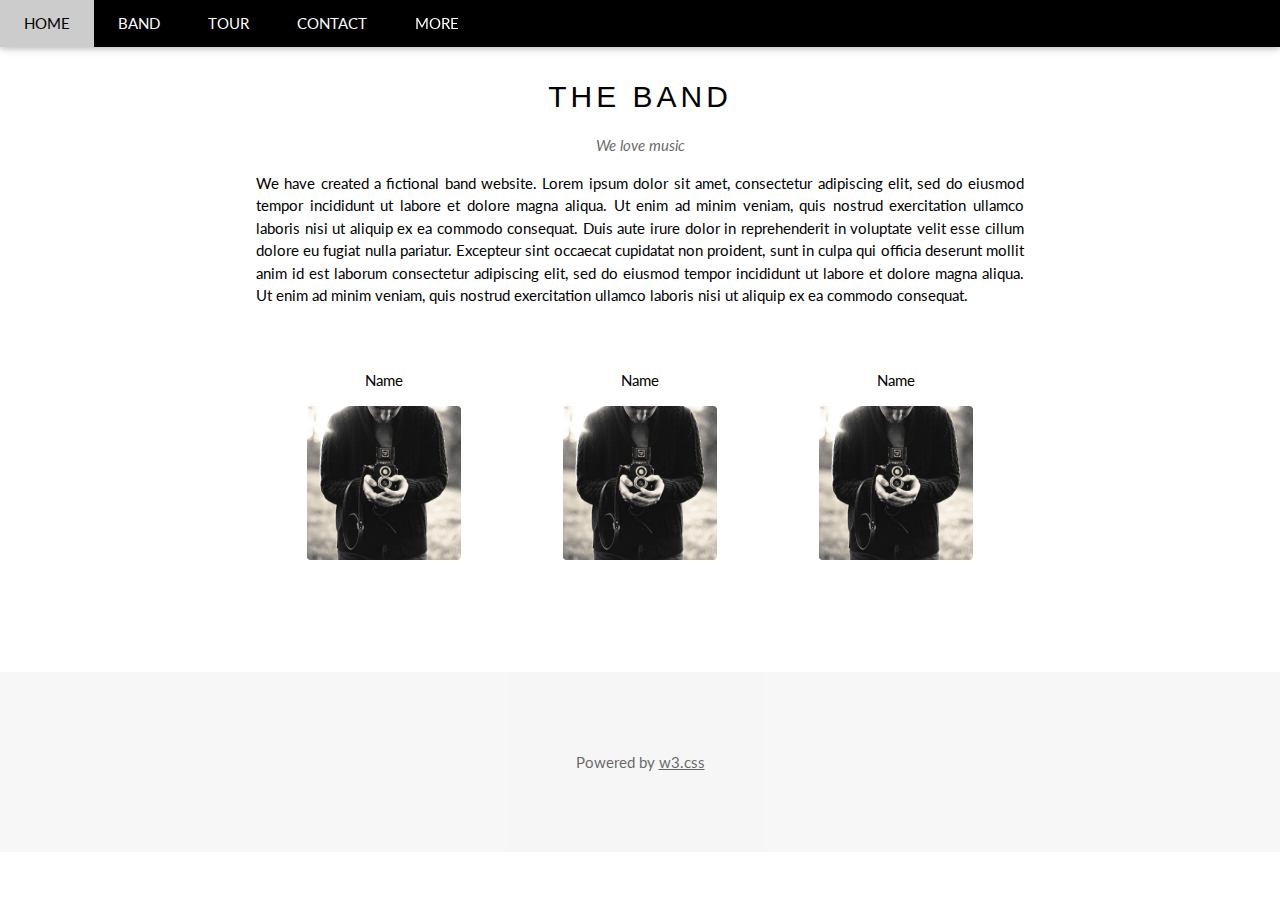
<file: band.html>
<!DOCTYPE html>
<html lang="en">
    <head>
        <title>W3.CSS Template</title>
        <meta charset="UTF-8">
        <meta name="viewport" content="width=device-width, initial-scale=1">
        <link rel="stylesheet" href="https://fonts.googleapis.com/css?family=Lato">
        <link rel="stylesheet" href="/css/w3c/w3c.css">
        <style>
        body {font-family: "Lato", sans-serif}
        .mySlides {display: none}
        </style>
        </head>
        <!-- Navbar -->
    <div class="w3-top">
        <div class="w3-bar w3-black w3-card">
          <a class="w3-bar-item w3-button w3-padding-large w3-hide-medium w3-hide-large w3-right" href="javascript:void(0)" onclick="myFunction()" title="Toggle Navigation Menu"><i class="fa fa-bars"></i></a>
          <a href="index.html" class="w3-bar-item w3-button w3-padding-large">HOME</a>
          <a href="#band" class="w3-bar-item w3-button w3-padding-large w3-hide-small">BAND</a>
          <a href="tour.html" class="w3-bar-item w3-button w3-padding-large w3-hide-small">TOUR</a>
          <a href="contact.html" class="w3-bar-item w3-button w3-padding-large w3-hide-small">CONTACT</a>
          <div class="w3-dropdown-hover w3-hide-small">
            <button class="w3-padding-large w3-button" title="More">MORE <i class="fa fa-caret-down"></i></button>     
            <div class="w3-dropdown-content w3-bar-block w3-card-4">
              <a href="#" class="w3-bar-item w3-button">Merchandise</a>
              <a href="#" class="w3-bar-item w3-button">Extras</a>
              <a href="#" class="w3-bar-item w3-button">Media</a>
            </div>
          </div>
          <a href="javascript:void(0)" class="w3-padding-large w3-hover-red w3-hide-small w3-right"><i class="fa fa-search"></i></a>
        </div>
      </div>
      <div id="navDemo" class="w3-bar-block w3-black w3-hide w3-hide-large w3-hide-medium w3-top" style="margin-top:46px">
                <a href="#band" class="w3-bar-item w3-button w3-padding-large" onclick="myFunction()">BAND</a>
                <a href="tour.html" class="w3-bar-item w3-button w3-padding-large" onclick="myFunction()">TOUR</a>
                <a href="contact.html" class="w3-bar-item w3-button w3-padding-large" onclick="myFunction()">CONTACT</a>
                <a href="#" class="w3-bar-item w3-button w3-padding-large" onclick="myFunction()">MERCH</a>
              </div>
        <body>
            
            
            
            <!-- BAND SECTION  -->
            
              <div class="w3-container w3-content w3-center w3-padding-64" style="max-width:800px" id="band">
                <h2 class="w3-wide">THE BAND</h2>
                <p class="w3-opacity"><i>We love music</i></p>
                <p class="w3-justify">We have created a fictional band website. Lorem ipsum dolor sit amet, consectetur adipiscing elit, sed do eiusmod tempor incididunt ut labore et dolore magna aliqua. Ut enim ad minim veniam, quis nostrud exercitation ullamco laboris nisi ut aliquip
                  ex ea commodo consequat. Duis aute irure dolor in reprehenderit in voluptate velit esse cillum dolore eu fugiat nulla pariatur. Excepteur sint occaecat cupidatat non proident, sunt in culpa qui officia deserunt mollit anim id est laborum consectetur
                  adipiscing elit, sed do eiusmod tempor incididunt ut labore et dolore magna aliqua. Ut enim ad minim veniam, quis nostrud exercitation ullamco laboris nisi ut aliquip ex ea commodo consequat.</p>
                <div class="w3-row w3-padding-32">
                  <div class="w3-third">
                    <p>Name</p>
                    <img src="img/1.jpg" class="w3-round w3-margin-bottom" alt="Random Name" style="width:60%">
                  </div>
                  <div class="w3-third">
                    <p>Name</p>
                    <img src="img/1.jpg" class="w3-round w3-margin-bottom" alt="Random Name" style="width:60%">
                  </div>
                  <div class="w3-third">
                    <p>Name</p>
                    <img src="img/1.jpg" class="w3-round" alt="Random Name" style="width:60%">
                  </div>
                </div>
              </div>

              <!-- Footer -->
<footer class="w3-container w3-padding-64 w3-center w3-opacity w3-light-grey w3-xlarge">
  <i class="fa-brands fa-facebook"></i>
  <i class="fa-brands fa-instagram"></i>
  <i class="fa-brands fa-square-snapchat"></i>
  <i class="fa-brands fa-pinterest"></i>
  <i class="fa-brands fa-twitter"></i>
  <i class="fa-brands fa-linkedin"></i>
    <p class="w3-medium">Powered by <a href="https://www.w3schools.com/w3css/default.asp" target="_blank">w3.css</a></p>
  </footer>
            
        </body>

</html>
</file>
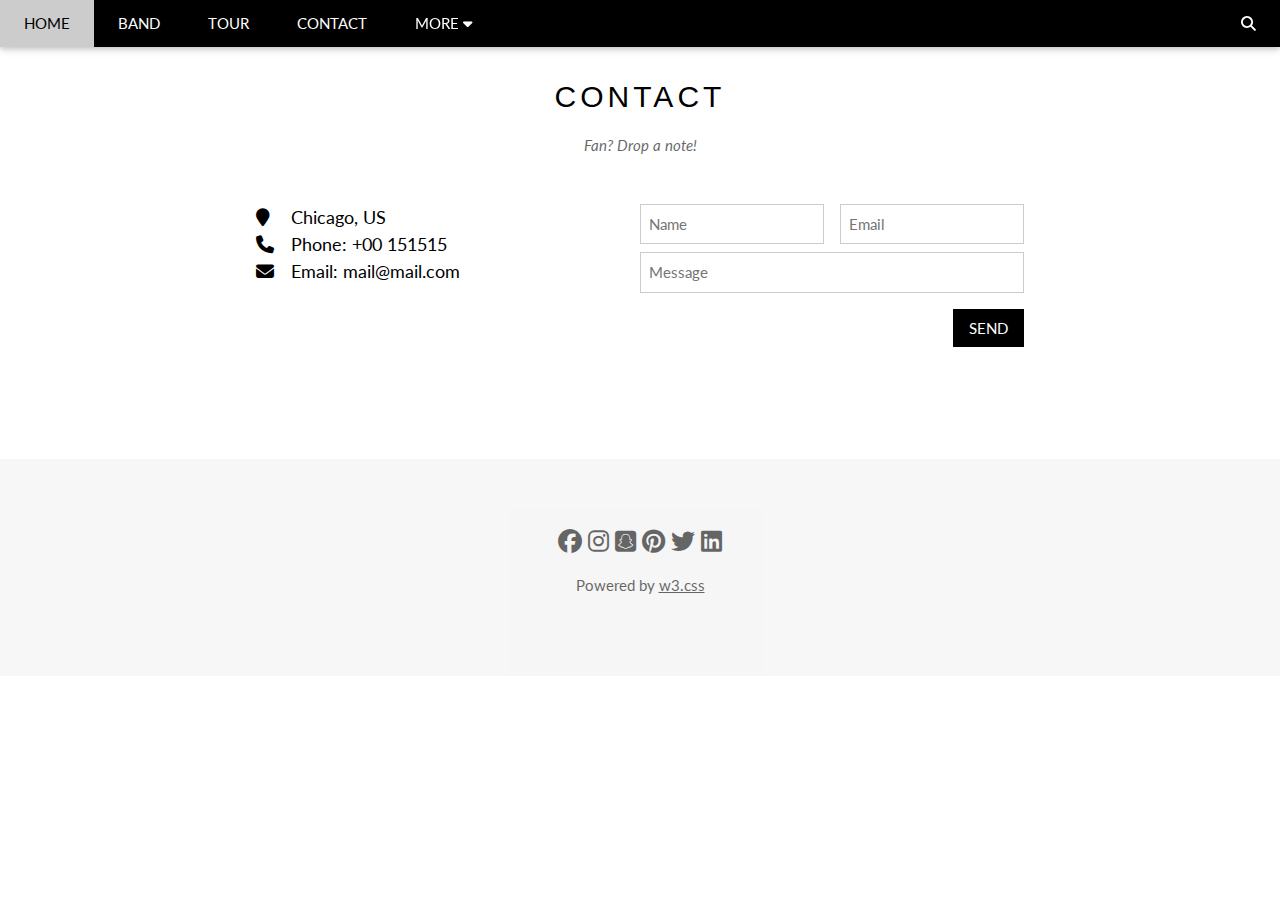
<file: contact.html>
<!DOCTYPE html>
<html lang="en">
    <head>
        <title>W3.CSS Template</title>
        <meta charset="UTF-8">
        <meta name="viewport" content="width=device-width, initial-scale=1">
        <link rel="stylesheet" href="/css/w3c/w3c.css">
        <link rel="stylesheet" href="https://fonts.googleapis.com/css?family=Lato">
        <link rel="stylesheet" href="css/font-awsome/fontawesome-free-6.6.0-web/css/all.css">
        <style>
        body {font-family: "Lato", sans-serif}
        .mySlides {display: none}
        </style>
        </head>
        <!-- Navbar -->
    <div class="w3-top">
        <div class="w3-bar w3-black w3-card">
          <a class="w3-bar-item w3-button w3-padding-large w3-hide-medium w3-hide-large w3-right" href="javascript:void(0)" onclick="myFunction()" title="Toggle Navigation Menu"><i class="fa fa-bars"></i></a>
          <a href="index.html" class="w3-bar-item w3-button w3-padding-large">HOME</a>
          <a href="band.html" class="w3-bar-item w3-button w3-padding-large w3-hide-small">BAND</a>
          <a href="tour.html" class="w3-bar-item w3-button w3-padding-large w3-hide-small">TOUR</a>
          <a href="#contact" class="w3-bar-item w3-button w3-padding-large w3-hide-small">CONTACT</a>
          <div class="w3-dropdown-hover w3-hide-small">
            <button class="w3-padding-large w3-button" title="More">MORE <i class="fa fa-caret-down"></i></button>     
            <div class="w3-dropdown-content w3-bar-block w3-card-4">
              <a href="#" class="w3-bar-item w3-button">Merchandise</a>
              <a href="#" class="w3-bar-item w3-button">Extras</a>
              <a href="#" class="w3-bar-item w3-button">Media</a>
            </div>
          </div>
          <a href="javascript:void(0)" class="w3-padding-large w3-hover-red w3-hide-small w3-right"><i class="fa fa-search"></i></a>
        </div>
      </div>
      <div id="navDemo" class="w3-bar-block w3-black w3-hide w3-hide-large w3-hide-medium w3-top" style="margin-top:46px">
                <a href="band.html" class="w3-bar-item w3-button w3-padding-large" onclick="myFunction()">BAND</a>
                <a href="tour.html" class="w3-bar-item w3-button w3-padding-large" onclick="myFunction()">TOUR</a>
                <a href="#contact" class="w3-bar-item w3-button w3-padding-large" onclick="myFunction()">CONTACT</a>
                <a href="#" class="w3-bar-item w3-button w3-padding-large" onclick="myFunction()">MERCH</a>
              </div>
<body>
    <!-- The Contact Section -->
  <div class="w3-container w3-content w3-padding-64" style="max-width:800px" id="contact">
    <h2 class="w3-wide w3-center">CONTACT</h2>
    <p class="w3-opacity w3-center"><i>Fan? Drop a note!</i></p>
    <div class="w3-row w3-padding-32">
      <div class="w3-col m6 w3-large w3-margin-bottom">
        <i class="fa fa-map-marker" style="width:30px"></i> Chicago, US<br>
        <i class="fa fa-phone" style="width:30px"></i> Phone: +00 151515<br>
        <i class="fa fa-envelope" style="width:30px"> </i> Email: mail@mail.com<br>
      </div>
      <div class="w3-col m6">
        <form action="/action_page.php" target="_blank">
          <div class="w3-row-padding" style="margin:0 -16px 8px -16px">
            <div class="w3-half">
              <input class="w3-input w3-border" type="text" placeholder="Name" required name="Name">
            </div>
            <div class="w3-half">
              <input class="w3-input w3-border" type="text" placeholder="Email" required name="Email">
            </div>
          </div>
          <input class="w3-input w3-border" type="text" placeholder="Message" required name="Message">
          <button class="w3-button w3-black w3-section w3-right" type="submit">SEND</button>
        </form>
      </div>
    </div>
  </div>

<!-- Footer -->
<footer class="w3-container w3-padding-64 w3-center w3-opacity w3-light-grey w3-xlarge">
  <i class="fa-brands fa-facebook"></i>
  <i class="fa-brands fa-instagram"></i>
  <i class="fa-brands fa-square-snapchat"></i>
  <i class="fa-brands fa-pinterest"></i>
  <i class="fa-brands fa-twitter"></i>
  <i class="fa-brands fa-linkedin"></i>
  <p class="w3-medium">Powered by <a href="https://www.w3schools.com/w3css/default.asp" target="_blank">w3.css</a></p>
</footer>

</body>
</html>
</file>
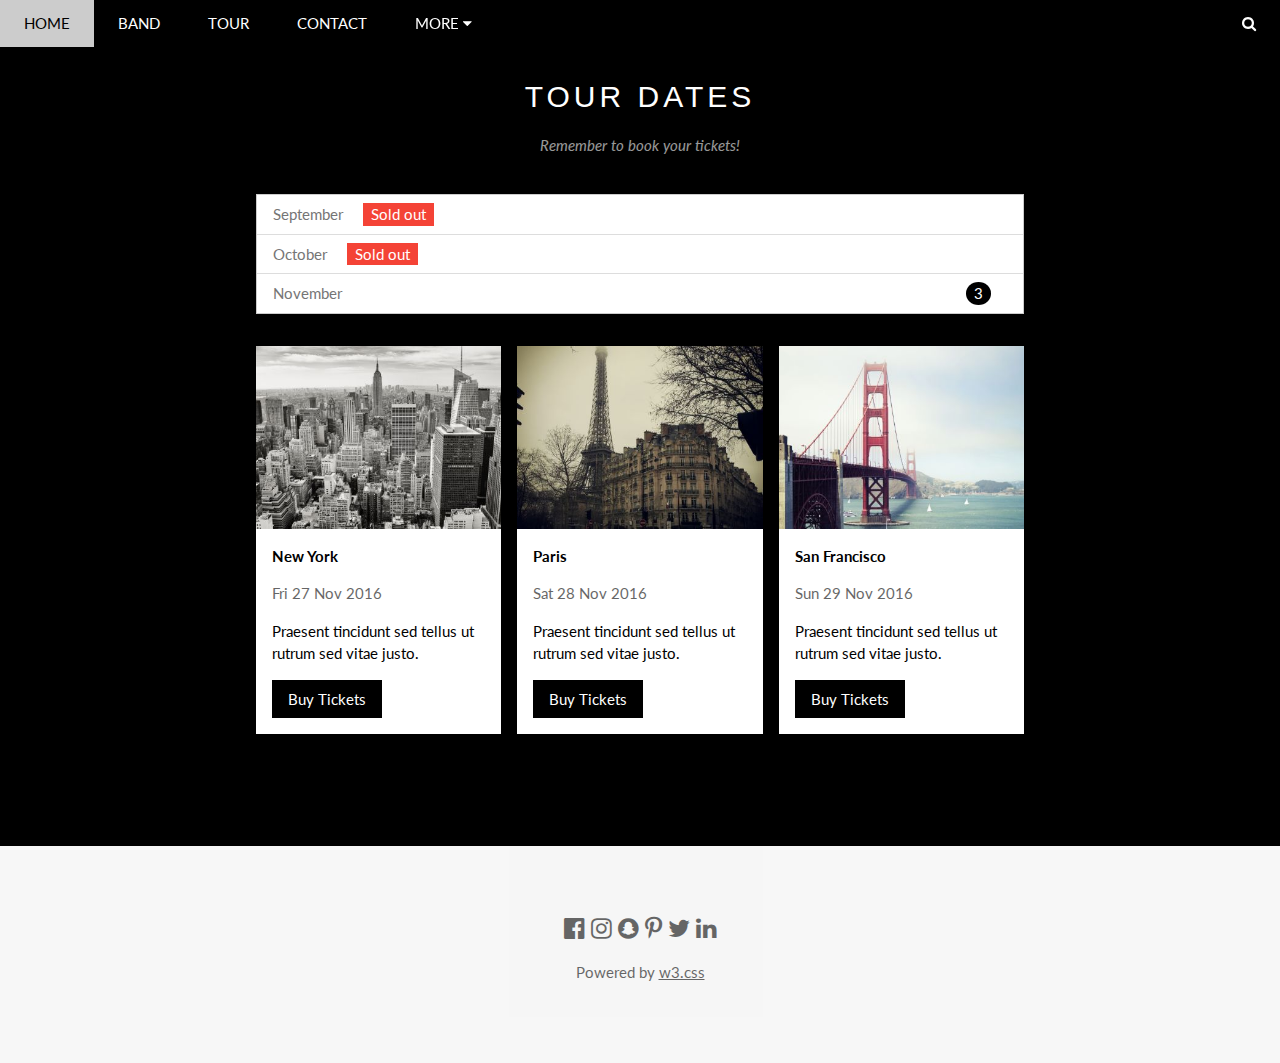
<file: tour.html>
<!DOCTYPE html>
<html lang="en">
    <head>
        <title>W3.CSS Template</title>
        <meta charset="UTF-8">
        <meta name="viewport" content="width=device-width, initial-scale=1">
        <link rel="stylesheet" href="/css/w3c/w3c.css">
        <link rel="stylesheet" href="https://fonts.googleapis.com/css?family=Lato">
        <link rel="stylesheet" href="https://cdnjs.cloudflare.com/ajax/libs/font-awesome/4.7.0/css/font-awesome.min.css">
        <style>
        body {font-family: "Lato", sans-serif}
        .mySlides {display: none}
        </style>
        </head>
        <!-- Navbar -->
    <div class="w3-top">
        <div class="w3-bar w3-black w3-card">
          <a class="w3-bar-item w3-button w3-padding-large w3-hide-medium w3-hide-large w3-right" href="javascript:void(0)" onclick="myFunction()" title="Toggle Navigation Menu"><i class="fa fa-bars"></i></a>
          <a href="index.html" class="w3-bar-item w3-button w3-padding-large">HOME</a>
          <a href="band.html" class="w3-bar-item w3-button w3-padding-large w3-hide-small">BAND</a>
          <a href="#tour" class="w3-bar-item w3-button w3-padding-large w3-hide-small">TOUR</a>
          <a href="contact.html" class="w3-bar-item w3-button w3-padding-large w3-hide-small">CONTACT</a>
          <div class="w3-dropdown-hover w3-hide-small">
            <button class="w3-padding-large w3-button" title="More">MORE <i class="fa fa-caret-down"></i></button>     
            <div class="w3-dropdown-content w3-bar-block w3-card-4">
              <a href="#" class="w3-bar-item w3-button">Merchandise</a>
              <a href="#" class="w3-bar-item w3-button">Extras</a>
              <a href="#" class="w3-bar-item w3-button">Media</a>
            </div>
          </div>
          <a href="javascript:void(0)" class="w3-padding-large w3-hover-red w3-hide-small w3-right"><i class="fa fa-search"></i></a>
        </div>
      </div>
      <div id="navDemo" class="w3-bar-block w3-black w3-hide w3-hide-large w3-hide-medium w3-top" style="margin-top:46px">
                <a href="band.html" class="w3-bar-item w3-button w3-padding-large" onclick="myFunction()">BAND</a>
                <a href="#tour" class="w3-bar-item w3-button w3-padding-large" onclick="myFunction()">TOUR</a>
                <a href="contact.html" class="w3-bar-item w3-button w3-padding-large" onclick="myFunction()">CONTACT</a>
                <a href="#" class="w3-bar-item w3-button w3-padding-large" onclick="myFunction()">MERCH</a>
              </div>
<body>
    <!-- The Tour Section -->
  <div class="w3-black" id="tour">
    <div class="w3-container w3-content w3-padding-64" style="max-width:800px">
      <h2 class="w3-wide w3-center">TOUR DATES</h2>
      <p class="w3-opacity w3-center"><i>Remember to book your tickets!</i></p><br>

      <ul class="w3-ul w3-border w3-white w3-text-grey">
        <li class="w3-padding">September <span class="w3-tag w3-red w3-margin-left">Sold out</span></li>
        <li class="w3-padding">October <span class="w3-tag w3-red w3-margin-left">Sold out</span></li>
        <li class="w3-padding">November <span class="w3-badge w3-right w3-margin-right">3</span></li>
      </ul>

      <div class="w3-row-padding w3-padding-32" style="margin:0 -16px">
        <div class="w3-third w3-margin-bottom">
          <img src="img/newyork.jpg" alt="New York" style="width:100%" class="w3-hover-opacity">
          <div class="w3-container w3-white">
            <p><b>New York</b></p>
            <p class="w3-opacity">Fri 27 Nov 2016</p>
            <p>Praesent tincidunt sed tellus ut rutrum sed vitae justo.</p>
            <button class="w3-button w3-black w3-margin-bottom" onclick="document.getElementById('ticketModal').style.display='block'">Buy Tickets</button>
          </div>
        </div>
        <div class="w3-third w3-margin-bottom">
          <img src="/img/paris.jpg" alt="Paris" style="width:100%" class="w3-hover-opacity">
          <div class="w3-container w3-white">
            <p><b>Paris</b></p>
            <p class="w3-opacity">Sat 28 Nov 2016</p>
            <p>Praesent tincidunt sed tellus ut rutrum sed vitae justo.</p>
            <button class="w3-button w3-black w3-margin-bottom" onclick="document.getElementById('ticketModal').style.display='block'">Buy Tickets</button>
          </div>
        </div>
        <div class="w3-third w3-margin-bottom">
          <img src="/img/sanfran.jpg" alt="San Francisco" style="width:100%" class="w3-hover-opacity">
          <div class="w3-container w3-white">
            <p><b>San Francisco</b></p>
            <p class="w3-opacity">Sun 29 Nov 2016</p>
            <p>Praesent tincidunt sed tellus ut rutrum sed vitae justo.</p>
            <button class="w3-button w3-black w3-margin-bottom" onclick="document.getElementById('ticketModal').style.display='block'">Buy Tickets</button>
          </div>
        </div>
      </div>
    </div>
  </div>

  <!-- Ticket Modal -->
  <div id="ticketModal" class="w3-modal">
    <div class="w3-modal-content w3-animate-top w3-card-4">
      <header class="w3-container w3-teal w3-center w3-padding-32"> 
        <span onclick="document.getElementById('ticketModal').style.display='none'" 
       class="w3-button w3-teal w3-xlarge w3-display-topright">×</span>
        <h2 class="w3-wide"><i class="fa fa-suitcase w3-margin-right"></i>Tickets</h2>
      </header>
      <div class="w3-container">
        <p><label><i class="fa fa-shopping-cart"></i> Tickets, $15 per person</label></p>
        <input class="w3-input w3-border" type="text" placeholder="How many?">
        <p><label><i class="fa fa-user"></i> Send To</label></p>
        <input class="w3-input w3-border" type="text" placeholder="Enter email">
        <button class="w3-button w3-block w3-teal w3-padding-16 w3-section w3-right">PAY <i class="fa fa-check"></i></button>
        <button class="w3-button w3-red w3-section" onclick="document.getElementById('ticketModal').style.display='none'">Close <i class="fa fa-remove"></i></button>
        <p class="w3-right">Need <a href="#" class="w3-text-blue">help?</a></p>
      </div>
    </div>
  </div>
  <!-- Footer -->
<footer class="w3-container w3-padding-64 w3-center w3-opacity w3-light-grey w3-xlarge">
    <i class="fa fa-facebook-official w3-hover-opacity"></i>
    <i class="fa fa-instagram w3-hover-opacity"></i>
    <i class="fa fa-snapchat w3-hover-opacity"></i>
    <i class="fa fa-pinterest-p w3-hover-opacity"></i>
    <i class="fa fa-twitter w3-hover-opacity"></i>
    <i class="fa fa-linkedin w3-hover-opacity"></i>
    <p class="w3-medium">Powered by <a href="https://www.w3schools.com/w3css/default.asp" target="_blank">w3.css</a></p>
  </footer>
    
</body>
</html>
</file>
<file: css/w3c/w3c.css>
/* W3.CSS 4.15 December 2020 by Jan Egil and Borge Refsnes */
html{box-sizing:border-box}*,*:before,*:after{box-sizing:inherit}
/* Extract from normalize.css by Nicolas Gallagher and Jonathan Neal git.io/normalize */
html{-ms-text-size-adjust:100%;-webkit-text-size-adjust:100%}body{margin:0}
article,aside,details,figcaption,figure,footer,header,main,menu,nav,section{display:block}summary{display:list-item}
audio,canvas,progress,video{display:inline-block}progress{vertical-align:baseline}
audio:not([controls]){display:none;height:0}[hidden],template{display:none}
a{background-color:transparent}a:active,a:hover{outline-width:0}
abbr[title]{border-bottom:none;text-decoration:underline;text-decoration:underline dotted}
b,strong{font-weight:bolder}dfn{font-style:italic}mark{background:#ff0;color:#000}
small{font-size:80%}sub,sup{font-size:75%;line-height:0;position:relative;vertical-align:baseline}
sub{bottom:-0.25em}sup{top:-0.5em}figure{margin:1em 40px}img{border-style:none}
code,kbd,pre,samp{font-family:monospace,monospace;font-size:1em}hr{box-sizing:content-box;height:0;overflow:visible}
button,input,select,textarea,optgroup{font:inherit;margin:0}optgroup{font-weight:bold}
button,input{overflow:visible}button,select{text-transform:none}
button,[type=button],[type=reset],[type=submit]{-webkit-appearance:button}
button::-moz-focus-inner,[type=button]::-moz-focus-inner,[type=reset]::-moz-focus-inner,[type=submit]::-moz-focus-inner{border-style:none;padding:0}
button:-moz-focusring,[type=button]:-moz-focusring,[type=reset]:-moz-focusring,[type=submit]:-moz-focusring{outline:1px dotted ButtonText}
fieldset{border:1px solid #c0c0c0;margin:0 2px;padding:.35em .625em .75em}
legend{color:inherit;display:table;max-width:100%;padding:0;white-space:normal}textarea{overflow:auto}
[type=checkbox],[type=radio]{padding:0}
[type=number]::-webkit-inner-spin-button,[type=number]::-webkit-outer-spin-button{height:auto}
[type=search]{-webkit-appearance:textfield;outline-offset:-2px}
[type=search]::-webkit-search-decoration{-webkit-appearance:none}
::-webkit-file-upload-button{-webkit-appearance:button;font:inherit}
/* End extract */
html,body{font-family:Verdana,sans-serif;font-size:15px;line-height:1.5}html{overflow-x:hidden}
h1{font-size:36px}h2{font-size:30px}h3{font-size:24px}h4{font-size:20px}h5{font-size:18px}h6{font-size:16px}
.w3-serif{font-family:serif}.w3-sans-serif{font-family:sans-serif}.w3-cursive{font-family:cursive}.w3-monospace{font-family:monospace}
h1,h2,h3,h4,h5,h6{font-family:"Segoe UI",Arial,sans-serif;font-weight:400;margin:10px 0}.w3-wide{letter-spacing:4px}
hr{border:0;border-top:1px solid #eee;margin:20px 0}
.w3-image{max-width:100%;height:auto}img{vertical-align:middle}a{color:inherit}
.w3-table,.w3-table-all{border-collapse:collapse;border-spacing:0;width:100%;display:table}.w3-table-all{border:1px solid #ccc}
.w3-bordered tr,.w3-table-all tr{border-bottom:1px solid #ddd}.w3-striped tbody tr:nth-child(even){background-color:#f1f1f1}
.w3-table-all tr:nth-child(odd){background-color:#fff}.w3-table-all tr:nth-child(even){background-color:#f1f1f1}
.w3-hoverable tbody tr:hover,.w3-ul.w3-hoverable li:hover{background-color:#ccc}.w3-centered tr th,.w3-centered tr td{text-align:center}
.w3-table td,.w3-table th,.w3-table-all td,.w3-table-all th{padding:8px 8px;display:table-cell;text-align:left;vertical-align:top}
.w3-table th:first-child,.w3-table td:first-child,.w3-table-all th:first-child,.w3-table-all td:first-child{padding-left:16px}
.w3-btn,.w3-button{border:none;display:inline-block;padding:8px 16px;vertical-align:middle;overflow:hidden;text-decoration:none;color:inherit;background-color:inherit;text-align:center;cursor:pointer;white-space:nowrap}
.w3-btn:hover{box-shadow:0 8px 16px 0 rgba(0,0,0,0.2),0 6px 20px 0 rgba(0,0,0,0.19)}
.w3-btn,.w3-button{-webkit-touch-callout:none;-webkit-user-select:none;-khtml-user-select:none;-moz-user-select:none;-ms-user-select:none;user-select:none}   
.w3-disabled,.w3-btn:disabled,.w3-button:disabled{cursor:not-allowed;opacity:0.3}.w3-disabled *,:disabled *{pointer-events:none}
.w3-btn.w3-disabled:hover,.w3-btn:disabled:hover{box-shadow:none}
.w3-badge,.w3-tag{background-color:#000;color:#fff;display:inline-block;padding-left:8px;padding-right:8px;text-align:center}.w3-badge{border-radius:50%}
.w3-ul{list-style-type:none;padding:0;margin:0}.w3-ul li{padding:8px 16px;border-bottom:1px solid #ddd}.w3-ul li:last-child{border-bottom:none}
.w3-tooltip,.w3-display-container{position:relative}.w3-tooltip .w3-text{display:none}.w3-tooltip:hover .w3-text{display:inline-block}
.w3-ripple:active{opacity:0.5}.w3-ripple{transition:opacity 0s}
.w3-input{padding:8px;display:block;border:none;border-bottom:1px solid #ccc;width:100%}
.w3-select{padding:9px 0;width:100%;border:none;border-bottom:1px solid #ccc}
.w3-dropdown-click,.w3-dropdown-hover{position:relative;display:inline-block;cursor:pointer}
.w3-dropdown-hover:hover .w3-dropdown-content{display:block}
.w3-dropdown-hover:first-child,.w3-dropdown-click:hover{background-color:#ccc;color:#000}
.w3-dropdown-hover:hover > .w3-button:first-child,.w3-dropdown-click:hover > .w3-button:first-child{background-color:#ccc;color:#000}
.w3-dropdown-content{cursor:auto;color:#000;background-color:#fff;display:none;position:absolute;min-width:160px;margin:0;padding:0;z-index:1}
.w3-check,.w3-radio{width:24px;height:24px;position:relative;top:6px}
.w3-sidebar{height:100%;width:200px;background-color:#fff;position:fixed!important;z-index:1;overflow:auto}
.w3-bar-block .w3-dropdown-hover,.w3-bar-block .w3-dropdown-click{width:100%}
.w3-bar-block .w3-dropdown-hover .w3-dropdown-content,.w3-bar-block .w3-dropdown-click .w3-dropdown-content{min-width:100%}
.w3-bar-block .w3-dropdown-hover .w3-button,.w3-bar-block .w3-dropdown-click .w3-button{width:100%;text-align:left;padding:8px 16px}
.w3-main,#main{transition:margin-left .4s}
.w3-modal{z-index:3;display:none;padding-top:100px;position:fixed;left:0;top:0;width:100%;height:100%;overflow:auto;background-color:rgb(0,0,0);background-color:rgba(0,0,0,0.4)}
.w3-modal-content{margin:auto;background-color:#fff;position:relative;padding:0;outline:0;width:600px}
.w3-bar{width:100%;overflow:hidden}.w3-center .w3-bar{display:inline-block;width:auto}
.w3-bar .w3-bar-item{padding:8px 16px;float:left;width:auto;border:none;display:block;outline:0}
.w3-bar .w3-dropdown-hover,.w3-bar .w3-dropdown-click{position:static;float:left}
.w3-bar .w3-button{white-space:normal}
.w3-bar-block .w3-bar-item{width:100%;display:block;padding:8px 16px;text-align:left;border:none;white-space:normal;float:none;outline:0}
.w3-bar-block.w3-center .w3-bar-item{text-align:center}.w3-block{display:block;width:100%}
.w3-responsive{display:block;overflow-x:auto}
.w3-container:after,.w3-container:before,.w3-panel:after,.w3-panel:before,.w3-row:after,.w3-row:before,.w3-row-padding:after,.w3-row-padding:before,
.w3-cell-row:before,.w3-cell-row:after,.w3-clear:after,.w3-clear:before,.w3-bar:before,.w3-bar:after{content:"";display:table;clear:both}
.w3-col,.w3-half,.w3-third,.w3-twothird,.w3-threequarter,.w3-quarter{float:left;width:100%}
.w3-col.s1{width:8.33333%}.w3-col.s2{width:16.66666%}.w3-col.s3{width:24.99999%}.w3-col.s4{width:33.33333%}
.w3-col.s5{width:41.66666%}.w3-col.s6{width:49.99999%}.w3-col.s7{width:58.33333%}.w3-col.s8{width:66.66666%}
.w3-col.s9{width:74.99999%}.w3-col.s10{width:83.33333%}.w3-col.s11{width:91.66666%}.w3-col.s12{width:99.99999%}
@media (min-width:601px){.w3-col.m1{width:8.33333%}.w3-col.m2{width:16.66666%}.w3-col.m3,.w3-quarter{width:24.99999%}.w3-col.m4,.w3-third{width:33.33333%}
.w3-col.m5{width:41.66666%}.w3-col.m6,.w3-half{width:49.99999%}.w3-col.m7{width:58.33333%}.w3-col.m8,.w3-twothird{width:66.66666%}
.w3-col.m9,.w3-threequarter{width:74.99999%}.w3-col.m10{width:83.33333%}.w3-col.m11{width:91.66666%}.w3-col.m12{width:99.99999%}}
@media (min-width:993px){.w3-col.l1{width:8.33333%}.w3-col.l2{width:16.66666%}.w3-col.l3{width:24.99999%}.w3-col.l4{width:33.33333%}
.w3-col.l5{width:41.66666%}.w3-col.l6{width:49.99999%}.w3-col.l7{width:58.33333%}.w3-col.l8{width:66.66666%}
.w3-col.l9{width:74.99999%}.w3-col.l10{width:83.33333%}.w3-col.l11{width:91.66666%}.w3-col.l12{width:99.99999%}}
.w3-rest{overflow:hidden}.w3-stretch{margin-left:-16px;margin-right:-16px}
.w3-content,.w3-auto{margin-left:auto;margin-right:auto}.w3-content{max-width:980px}.w3-auto{max-width:1140px}
.w3-cell-row{display:table;width:100%}.w3-cell{display:table-cell}
.w3-cell-top{vertical-align:top}.w3-cell-middle{vertical-align:middle}.w3-cell-bottom{vertical-align:bottom}
.w3-hide{display:none!important}.w3-show-block,.w3-show{display:block!important}.w3-show-inline-block{display:inline-block!important}
@media (max-width:1205px){.w3-auto{max-width:95%}}
@media (max-width:600px){.w3-modal-content{margin:0 10px;width:auto!important}.w3-modal{padding-top:30px}
.w3-dropdown-hover.w3-mobile .w3-dropdown-content,.w3-dropdown-click.w3-mobile .w3-dropdown-content{position:relative}	
.w3-hide-small{display:none!important}.w3-mobile{display:block;width:100%!important}.w3-bar-item.w3-mobile,.w3-dropdown-hover.w3-mobile,.w3-dropdown-click.w3-mobile{text-align:center}
.w3-dropdown-hover.w3-mobile,.w3-dropdown-hover.w3-mobile .w3-btn,.w3-dropdown-hover.w3-mobile .w3-button,.w3-dropdown-click.w3-mobile,.w3-dropdown-click.w3-mobile .w3-btn,.w3-dropdown-click.w3-mobile .w3-button{width:100%}}
@media (max-width:768px){.w3-modal-content{width:500px}.w3-modal{padding-top:50px}}
@media (min-width:993px){.w3-modal-content{width:900px}.w3-hide-large{display:none!important}.w3-sidebar.w3-collapse{display:block!important}}
@media (max-width:992px) and (min-width:601px){.w3-hide-medium{display:none!important}}
@media (max-width:992px){.w3-sidebar.w3-collapse{display:none}.w3-main{margin-left:0!important;margin-right:0!important}.w3-auto{max-width:100%}}
.w3-top,.w3-bottom{position:fixed;width:100%;z-index:1}.w3-top{top:0}.w3-bottom{bottom:0}
.w3-overlay{position:fixed;display:none;width:100%;height:100%;top:0;left:0;right:0;bottom:0;background-color:rgba(0,0,0,0.5);z-index:2}
.w3-display-topleft{position:absolute;left:0;top:0}.w3-display-topright{position:absolute;right:0;top:0}
.w3-display-bottomleft{position:absolute;left:0;bottom:0}.w3-display-bottomright{position:absolute;right:0;bottom:0}
.w3-display-middle{position:absolute;top:50%;left:50%;transform:translate(-50%,-50%);-ms-transform:translate(-50%,-50%)}
.w3-display-left{position:absolute;top:50%;left:0%;transform:translate(0%,-50%);-ms-transform:translate(-0%,-50%)}
.w3-display-right{position:absolute;top:50%;right:0%;transform:translate(0%,-50%);-ms-transform:translate(0%,-50%)}
.w3-display-topmiddle{position:absolute;left:50%;top:0;transform:translate(-50%,0%);-ms-transform:translate(-50%,0%)}
.w3-display-bottommiddle{position:absolute;left:50%;bottom:0;transform:translate(-50%,0%);-ms-transform:translate(-50%,0%)}
.w3-display-container:hover .w3-display-hover{display:block}.w3-display-container:hover span.w3-display-hover{display:inline-block}.w3-display-hover{display:none}
.w3-display-position{position:absolute}
.w3-circle{border-radius:50%}
.w3-round-small{border-radius:2px}.w3-round,.w3-round-medium{border-radius:4px}.w3-round-large{border-radius:8px}.w3-round-xlarge{border-radius:16px}.w3-round-xxlarge{border-radius:32px}
.w3-row-padding,.w3-row-padding>.w3-half,.w3-row-padding>.w3-third,.w3-row-padding>.w3-twothird,.w3-row-padding>.w3-threequarter,.w3-row-padding>.w3-quarter,.w3-row-padding>.w3-col{padding:0 8px}
.w3-container,.w3-panel{padding:0.01em 16px}.w3-panel{margin-top:16px;margin-bottom:16px}
.w3-code,.w3-codespan{font-family:Consolas,"courier new";font-size:16px}
.w3-code{width:auto;background-color:#fff;padding:8px 12px;border-left:4px solid #4CAF50;word-wrap:break-word}
.w3-codespan{color:crimson;background-color:#f1f1f1;padding-left:4px;padding-right:4px;font-size:110%}
.w3-card,.w3-card-2{box-shadow:0 2px 5px 0 rgba(0,0,0,0.16),0 2px 10px 0 rgba(0,0,0,0.12)}
.w3-card-4,.w3-hover-shadow:hover{box-shadow:0 4px 10px 0 rgba(0,0,0,0.2),0 4px 20px 0 rgba(0,0,0,0.19)}
.w3-spin{animation:w3-spin 2s infinite linear}@keyframes w3-spin{0%{transform:rotate(0deg)}100%{transform:rotate(359deg)}}
.w3-animate-fading{animation:fading 10s infinite}@keyframes fading{0%{opacity:0}50%{opacity:1}100%{opacity:0}}
.w3-animate-opacity{animation:opac 0.8s}@keyframes opac{from{opacity:0} to{opacity:1}}
.w3-animate-top{position:relative;animation:animatetop 0.4s}@keyframes animatetop{from{top:-300px;opacity:0} to{top:0;opacity:1}}
.w3-animate-left{position:relative;animation:animateleft 0.4s}@keyframes animateleft{from{left:-300px;opacity:0} to{left:0;opacity:1}}
.w3-animate-right{position:relative;animation:animateright 0.4s}@keyframes animateright{from{right:-300px;opacity:0} to{right:0;opacity:1}}
.w3-animate-bottom{position:relative;animation:animatebottom 0.4s}@keyframes animatebottom{from{bottom:-300px;opacity:0} to{bottom:0;opacity:1}}
.w3-animate-zoom {animation:animatezoom 0.6s}@keyframes animatezoom{from{transform:scale(0)} to{transform:scale(1)}}
.w3-animate-input{transition:width 0.4s ease-in-out}.w3-animate-input:focus{width:100%!important}
.w3-opacity,.w3-hover-opacity:hover{opacity:0.60}.w3-opacity-off,.w3-hover-opacity-off:hover{opacity:1}
.w3-opacity-max{opacity:0.25}.w3-opacity-min{opacity:0.75}
.w3-greyscale-max,.w3-grayscale-max,.w3-hover-greyscale:hover,.w3-hover-grayscale:hover{filter:grayscale(100%)}
.w3-greyscale,.w3-grayscale{filter:grayscale(75%)}.w3-greyscale-min,.w3-grayscale-min{filter:grayscale(50%)}
.w3-sepia{filter:sepia(75%)}.w3-sepia-max,.w3-hover-sepia:hover{filter:sepia(100%)}.w3-sepia-min{filter:sepia(50%)}
.w3-tiny{font-size:10px!important}.w3-small{font-size:12px!important}.w3-medium{font-size:15px!important}.w3-large{font-size:18px!important}
.w3-xlarge{font-size:24px!important}.w3-xxlarge{font-size:36px!important}.w3-xxxlarge{font-size:48px!important}.w3-jumbo{font-size:64px!important}
.w3-left-align{text-align:left!important}.w3-right-align{text-align:right!important}.w3-justify{text-align:justify!important}.w3-center{text-align:center!important}
.w3-border-0{border:0!important}.w3-border{border:1px solid #ccc!important}
.w3-border-top{border-top:1px solid #ccc!important}.w3-border-bottom{border-bottom:1px solid #ccc!important}
.w3-border-left{border-left:1px solid #ccc!important}.w3-border-right{border-right:1px solid #ccc!important}
.w3-topbar{border-top:6px solid #ccc!important}.w3-bottombar{border-bottom:6px solid #ccc!important}
.w3-leftbar{border-left:6px solid #ccc!important}.w3-rightbar{border-right:6px solid #ccc!important}
.w3-section,.w3-code{margin-top:16px!important;margin-bottom:16px!important}
.w3-margin{margin:16px!important}.w3-margin-top{margin-top:16px!important}.w3-margin-bottom{margin-bottom:16px!important}
.w3-margin-left{margin-left:16px!important}.w3-margin-right{margin-right:16px!important}
.w3-padding-small{padding:4px 8px!important}.w3-padding{padding:8px 16px!important}.w3-padding-large{padding:12px 24px!important}
.w3-padding-16{padding-top:16px!important;padding-bottom:16px!important}.w3-padding-24{padding-top:24px!important;padding-bottom:24px!important}
.w3-padding-32{padding-top:32px!important;padding-bottom:32px!important}.w3-padding-48{padding-top:48px!important;padding-bottom:48px!important}
.w3-padding-64{padding-top:64px!important;padding-bottom:64px!important}
.w3-padding-top-64{padding-top:64px!important}.w3-padding-top-48{padding-top:48px!important}
.w3-padding-top-32{padding-top:32px!important}.w3-padding-top-24{padding-top:24px!important}
.w3-left{float:left!important}.w3-right{float:right!important}
.w3-button:hover{color:#000!important;background-color:#ccc!important}
.w3-transparent,.w3-hover-none:hover{background-color:transparent!important}
.w3-hover-none:hover{box-shadow:none!important}
/* Colors */
.w3-amber,.w3-hover-amber:hover{color:#000!important;background-color:#ffc107!important}
.w3-aqua,.w3-hover-aqua:hover{color:#000!important;background-color:#00ffff!important}
.w3-blue,.w3-hover-blue:hover{color:#fff!important;background-color:#2196F3!important}
.w3-light-blue,.w3-hover-light-blue:hover{color:#000!important;background-color:#87CEEB!important}
.w3-brown,.w3-hover-brown:hover{color:#fff!important;background-color:#795548!important}
.w3-cyan,.w3-hover-cyan:hover{color:#000!important;background-color:#00bcd4!important}
.w3-blue-grey,.w3-hover-blue-grey:hover,.w3-blue-gray,.w3-hover-blue-gray:hover{color:#fff!important;background-color:#607d8b!important}
.w3-green,.w3-hover-green:hover{color:#fff!important;background-color:#4CAF50!important}
.w3-light-green,.w3-hover-light-green:hover{color:#000!important;background-color:#8bc34a!important}
.w3-indigo,.w3-hover-indigo:hover{color:#fff!important;background-color:#3f51b5!important}
.w3-khaki,.w3-hover-khaki:hover{color:#000!important;background-color:#f0e68c!important}
.w3-lime,.w3-hover-lime:hover{color:#000!important;background-color:#cddc39!important}
.w3-orange,.w3-hover-orange:hover{color:#000!important;background-color:#ff9800!important}
.w3-deep-orange,.w3-hover-deep-orange:hover{color:#fff!important;background-color:#ff5722!important}
.w3-pink,.w3-hover-pink:hover{color:#fff!important;background-color:#e91e63!important}
.w3-purple,.w3-hover-purple:hover{color:#fff!important;background-color:#9c27b0!important}
.w3-deep-purple,.w3-hover-deep-purple:hover{color:#fff!important;background-color:#673ab7!important}
.w3-red,.w3-hover-red:hover{color:#fff!important;background-color:#f44336!important}
.w3-sand,.w3-hover-sand:hover{color:#000!important;background-color:#fdf5e6!important}
.w3-teal,.w3-hover-teal:hover{color:#fff!important;background-color:#009688!important}
.w3-yellow,.w3-hover-yellow:hover{color:#000!important;background-color:#ffeb3b!important}
.w3-white,.w3-hover-white:hover{color:#000!important;background-color:#fff!important}
.w3-black,.w3-hover-black:hover{color:#fff!important;background-color:#000!important}
.w3-grey,.w3-hover-grey:hover,.w3-gray,.w3-hover-gray:hover{color:#000!important;background-color:#9e9e9e!important}
.w3-light-grey,.w3-hover-light-grey:hover,.w3-light-gray,.w3-hover-light-gray:hover{color:#000!important;background-color:#f1f1f1!important}
.w3-dark-grey,.w3-hover-dark-grey:hover,.w3-dark-gray,.w3-hover-dark-gray:hover{color:#fff!important;background-color:#616161!important}
.w3-pale-red,.w3-hover-pale-red:hover{color:#000!important;background-color:#ffdddd!important}
.w3-pale-green,.w3-hover-pale-green:hover{color:#000!important;background-color:#ddffdd!important}
.w3-pale-yellow,.w3-hover-pale-yellow:hover{color:#000!important;background-color:#ffffcc!important}
.w3-pale-blue,.w3-hover-pale-blue:hover{color:#000!important;background-color:#ddffff!important}
.w3-text-amber,.w3-hover-text-amber:hover{color:#ffc107!important}
.w3-text-aqua,.w3-hover-text-aqua:hover{color:#00ffff!important}
.w3-text-blue,.w3-hover-text-blue:hover{color:#2196F3!important}
.w3-text-light-blue,.w3-hover-text-light-blue:hover{color:#87CEEB!important}
.w3-text-brown,.w3-hover-text-brown:hover{color:#795548!important}
.w3-text-cyan,.w3-hover-text-cyan:hover{color:#00bcd4!important}
.w3-text-blue-grey,.w3-hover-text-blue-grey:hover,.w3-text-blue-gray,.w3-hover-text-blue-gray:hover{color:#607d8b!important}
.w3-text-green,.w3-hover-text-green:hover{color:#4CAF50!important}
.w3-text-light-green,.w3-hover-text-light-green:hover{color:#8bc34a!important}
.w3-text-indigo,.w3-hover-text-indigo:hover{color:#3f51b5!important}
.w3-text-khaki,.w3-hover-text-khaki:hover{color:#b4aa50!important}
.w3-text-lime,.w3-hover-text-lime:hover{color:#cddc39!important}
.w3-text-orange,.w3-hover-text-orange:hover{color:#ff9800!important}
.w3-text-deep-orange,.w3-hover-text-deep-orange:hover{color:#ff5722!important}
.w3-text-pink,.w3-hover-text-pink:hover{color:#e91e63!important}
.w3-text-purple,.w3-hover-text-purple:hover{color:#9c27b0!important}
.w3-text-deep-purple,.w3-hover-text-deep-purple:hover{color:#673ab7!important}
.w3-text-red,.w3-hover-text-red:hover{color:#f44336!important}
.w3-text-sand,.w3-hover-text-sand:hover{color:#fdf5e6!important}
.w3-text-teal,.w3-hover-text-teal:hover{color:#009688!important}
.w3-text-yellow,.w3-hover-text-yellow:hover{color:#d2be0e!important}
.w3-text-white,.w3-hover-text-white:hover{color:#fff!important}
.w3-text-black,.w3-hover-text-black:hover{color:#000!important}
.w3-text-grey,.w3-hover-text-grey:hover,.w3-text-gray,.w3-hover-text-gray:hover{color:#757575!important}
.w3-text-light-grey,.w3-hover-text-light-grey:hover,.w3-text-light-gray,.w3-hover-text-light-gray:hover{color:#f1f1f1!important}
.w3-text-dark-grey,.w3-hover-text-dark-grey:hover,.w3-text-dark-gray,.w3-hover-text-dark-gray:hover{color:#3a3a3a!important}
.w3-border-amber,.w3-hover-border-amber:hover{border-color:#ffc107!important}
.w3-border-aqua,.w3-hover-border-aqua:hover{border-color:#00ffff!important}
.w3-border-blue,.w3-hover-border-blue:hover{border-color:#2196F3!important}
.w3-border-light-blue,.w3-hover-border-light-blue:hover{border-color:#87CEEB!important}
.w3-border-brown,.w3-hover-border-brown:hover{border-color:#795548!important}
.w3-border-cyan,.w3-hover-border-cyan:hover{border-color:#00bcd4!important}
.w3-border-blue-grey,.w3-hover-border-blue-grey:hover,.w3-border-blue-gray,.w3-hover-border-blue-gray:hover{border-color:#607d8b!important}
.w3-border-green,.w3-hover-border-green:hover{border-color:#4CAF50!important}
.w3-border-light-green,.w3-hover-border-light-green:hover{border-color:#8bc34a!important}
.w3-border-indigo,.w3-hover-border-indigo:hover{border-color:#3f51b5!important}
.w3-border-khaki,.w3-hover-border-khaki:hover{border-color:#f0e68c!important}
.w3-border-lime,.w3-hover-border-lime:hover{border-color:#cddc39!important}
.w3-border-orange,.w3-hover-border-orange:hover{border-color:#ff9800!important}
.w3-border-deep-orange,.w3-hover-border-deep-orange:hover{border-color:#ff5722!important}
.w3-border-pink,.w3-hover-border-pink:hover{border-color:#e91e63!important}
.w3-border-purple,.w3-hover-border-purple:hover{border-color:#9c27b0!important}
.w3-border-deep-purple,.w3-hover-border-deep-purple:hover{border-color:#673ab7!important}
.w3-border-red,.w3-hover-border-red:hover{border-color:#f44336!important}
.w3-border-sand,.w3-hover-border-sand:hover{border-color:#fdf5e6!important}
.w3-border-teal,.w3-hover-border-teal:hover{border-color:#009688!important}
.w3-border-yellow,.w3-hover-border-yellow:hover{border-color:#ffeb3b!important}
.w3-border-white,.w3-hover-border-white:hover{border-color:#fff!important}
.w3-border-black,.w3-hover-border-black:hover{border-color:#000!important}
.w3-border-grey,.w3-hover-border-grey:hover,.w3-border-gray,.w3-hover-border-gray:hover{border-color:#9e9e9e!important}
.w3-border-light-grey,.w3-hover-border-light-grey:hover,.w3-border-light-gray,.w3-hover-border-light-gray:hover{border-color:#f1f1f1!important}
.w3-border-dark-grey,.w3-hover-border-dark-grey:hover,.w3-border-dark-gray,.w3-hover-border-dark-gray:hover{border-color:#616161!important}
.w3-border-pale-red,.w3-hover-border-pale-red:hover{border-color:#ffe7e7!important}.w3-border-pale-green,.w3-hover-border-pale-green:hover{border-color:#e7ffe7!important}
.w3-border-pale-yellow,.w3-hover-border-pale-yellow:hover{border-color:#ffffcc!important}.w3-border-pale-blue,.w3-hover-border-pale-blue:hover{border-color:#e7ffff!important}
</file>
